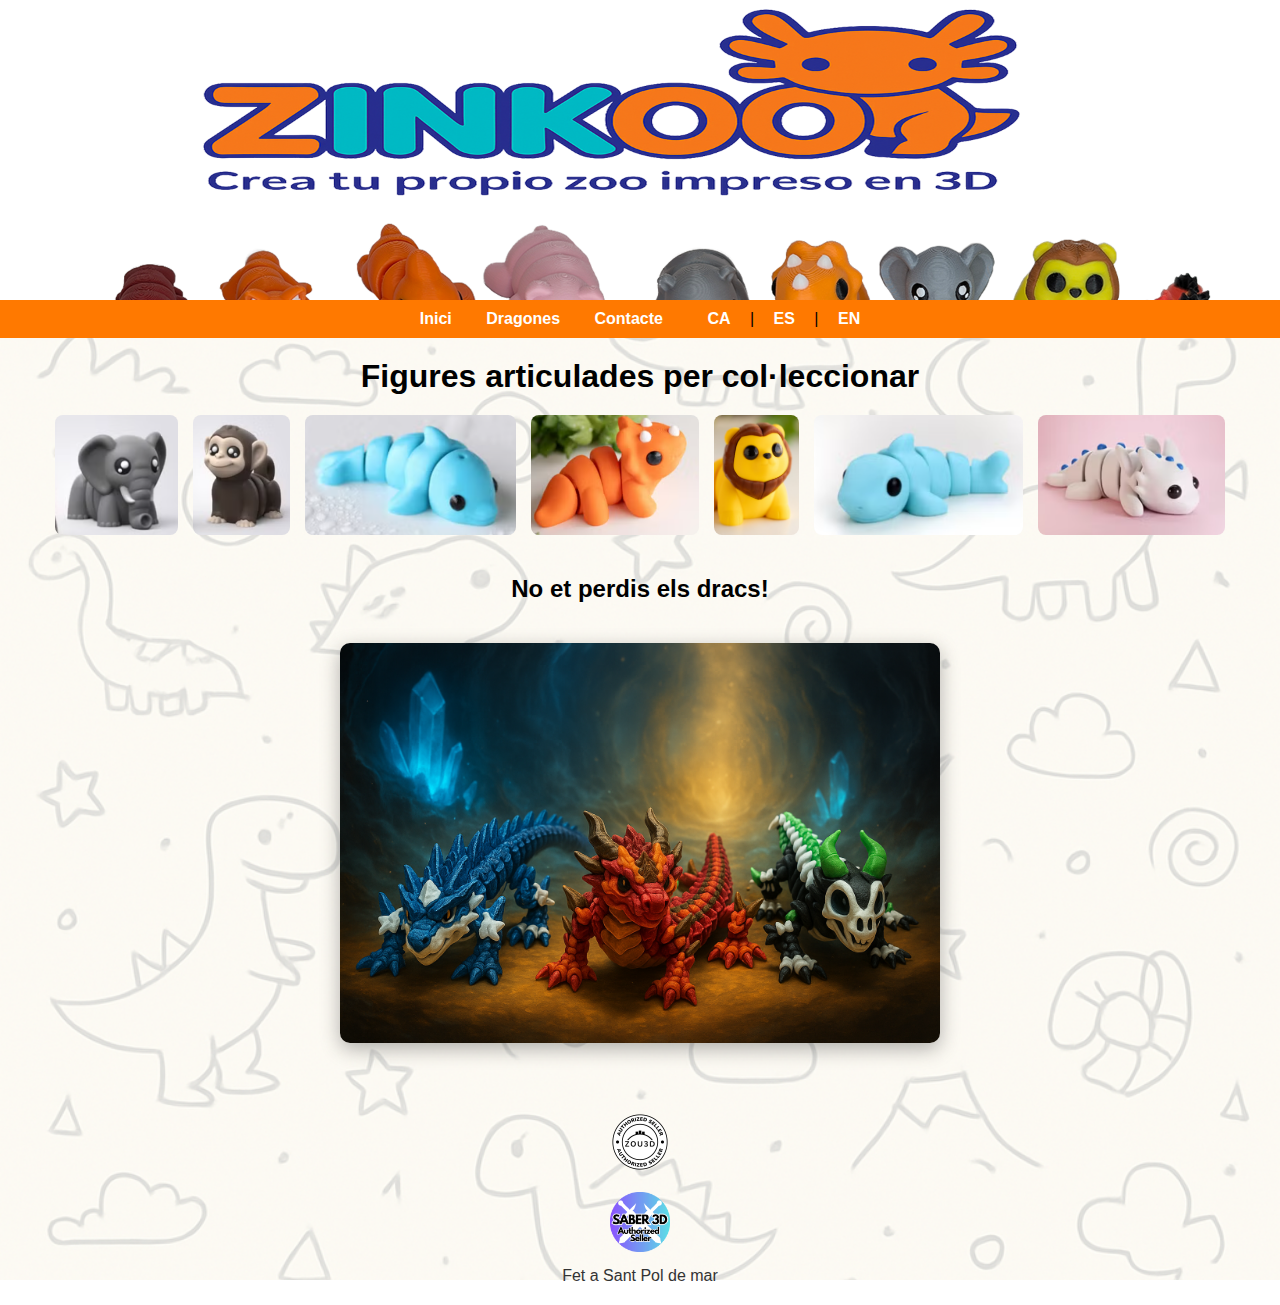
<file: index.html>
<!DOCTYPE html>
<html lang="ca">
<head>
    <meta charset="UTF-8">
    <meta name="viewport" content="width=device-width, initial-scale=1.0">
    <title>ZINKOO - Crea el teu zoo imprès en 3D</title>
    <link rel="stylesheet" href="style.css">
</head>
<body>
  <header>
    <div class="banner">
      <img src="banner.png" alt="ZINKOO logo" class="banner-img">
    </div>

    <nav class="main-nav">
      <a href="#">Inici</a>
      <a href="dragones.html">Dragones</a>
      <a href="#">Contacte</a>
      <div class="langs">
        <a href="#">CA</a> |
        <a href="#">ES</a> |
        <a href="#">EN</a>
      </div>
    </nav>
  </header>
    <main>
        <h1>Figures articulades per col·leccionar</h1>
        <div class="gallery">
            <img src="elefante.png" alt="Elefant articulat">
            <img src="mono.png" alt="Mico articulat">
            <img src="dolphin.png" alt="Dofí articulat">
            <img src="triceratops.png" alt="Triceratops articulat">
            <img src="lion.png" alt="Lleó articulat">
            <img src="shark.png" alt="Tauró articulat">
            <img src="dragon.png" alt="Drac articulat">
        </div>
    </main>
    <h2 style="text-align:center; margin-top:20px;">No et perdis els dracs!</h2>
    <section class="dragones-link">
  <a href="dragones.html">
    <img src="dragon3.png" alt="No et perdis els dracs!" style="width: 100%; max-width: 600px; border-radius: 10px;" />
  </a>
  
</section>
<footer>
  <div class="footer-content">
    <img src="Zou3DAuthorized_Seller_Badge.png" alt="Zou3D Authorized Seller" class="auth-logo">
    <img src="Authorized_Seller_Badge.png" alt="Saber 3D Authorized Seller" class="auth-logo">
    <p>Fet a Sant Pol de mar</p>
  </div>
</footer>
</body>
</html>
</file>
<file: style.css>
/* Reset básico */
* {
  margin: 0;
  padding: 0;
  box-sizing: border-box;
}

/* Fondo de la página */
body {
  background-image: url('fondo.png');
  background-size: cover;
  background-repeat: no-repeat;
  background-attachment: fixed;
  font-family: sans-serif;
}

/* Header: solo contendrá banner y luego la nav */
header {
  padding: 0;
  margin-bottom: 0;
}

/* Contenedor del banner a pantalla completa */
.banner {
  width: 100%;
  height: 300px;       /* ajusta esta altura a tu gusto */
  overflow: hidden;
}

.banner-img {
  display: block;
  width: 100%;
  height: 100%;
  object-fit: cover;
  object-position: center top;
}

/* Navegación principal */
.main-nav {
  background-color: #FF7900;
  text-align: center;
  padding: 10px 20px;
}

.main-nav a {
  color: #fff;
  margin: 0 15px;
  text-decoration: none;
  font-weight: bold;
}

.langs {
  display: inline-block;
  margin-left: 10px;
  font-weight: normal;
}

/* Main / Galería de productos */
main {
  padding: 20px;
  text-align: center;
}

.gallery {
  display: flex;
  flex-wrap: wrap;
  justify-content: center;
  gap: 15px;
  margin-top: 20px;
}

.gallery img {
  height: 120px;
  width: auto;
  border-radius: 8px;
}

/* Sección “No et perdis els dracs!” */
.dragones-link {
  position: relative;
  margin: 40px auto;
  max-width: 800px;
  text-align: center;
}

.dragones-link img {
  width: 100%;
  height: auto;
  border-radius: 12px;
  box-shadow: 0 6px 20px rgba(0, 0, 0, 0.3);
  transition: transform 0.3s ease;
}

.dragones-link img:hover {
  transform: scale(1.05);
}

.dragones-link .overlay-text {
  position: absolute;
  bottom: 20px;
  left: 50%;
  transform: translateX(-50%);
  background: rgba(0, 0, 0, 0.65);
  color: #fff;
  padding: 10px 20px;
  font-size: 1.5rem;
  border-radius: 8px;
  font-weight: bold;
}

/* Botón “Volver” */
.back-button {
  display: inline-block;
  margin: 20px;
  font-weight: bold;
  color: #222;
  font-size: 1.1em;
  text-decoration: none;
}

.back-button:hover {
  text-decoration: underline;
}

/* Footer */
footer {
  background: transparent;
  padding: 20px 0;
  text-align: center;
  color: #333;
}

.footer-content {
  display: flex;
  flex-direction: column;
  align-items: center;
  gap: 10px;
}

.auth-logo {
  height: 60px;
  margin: 5px;
  width: auto;
}

.seller-logos img {
  height: 100px;
  margin: 0 20px;
  vertical-align: middle;
}
</file>
